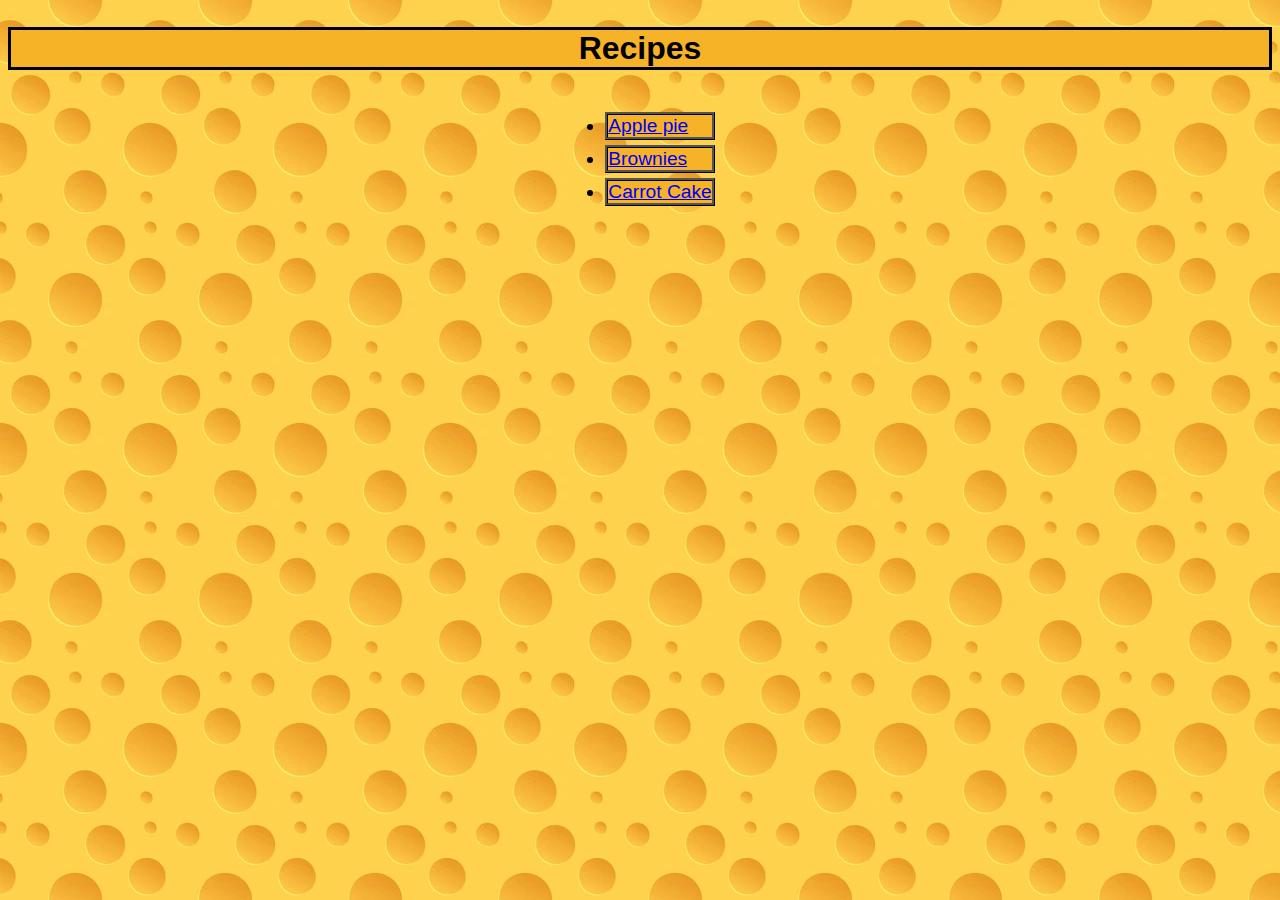
<file: index.html>
<!DOCTYPE html>
<html lang="en">
<head>
    <meta charset="UTF-8">
    <meta name="viewport" content="width=device-width, initial-scale=1.0">
    <link rel="stylesheet" href="styles.css">
    <title>Lago's Odins Recipe</title>
</head>
<body id="mainBackground">
    <h2 class="mainTitle defaultTitle">Recipes</h2>

        <div class="mainPageRecipeContainer">
            <ul class="mainPageRecipeList">
                <li><a href="recipes/apple_pie.html">Apple pie</a></li>
                <li><a href="recipes/brownies.html">Brownies</a></li>
                <li><a href="recipes/carrot_cake.html">Carrot Cake</a></li>
            </ul>
        </div>
</body>
</html>
</file>
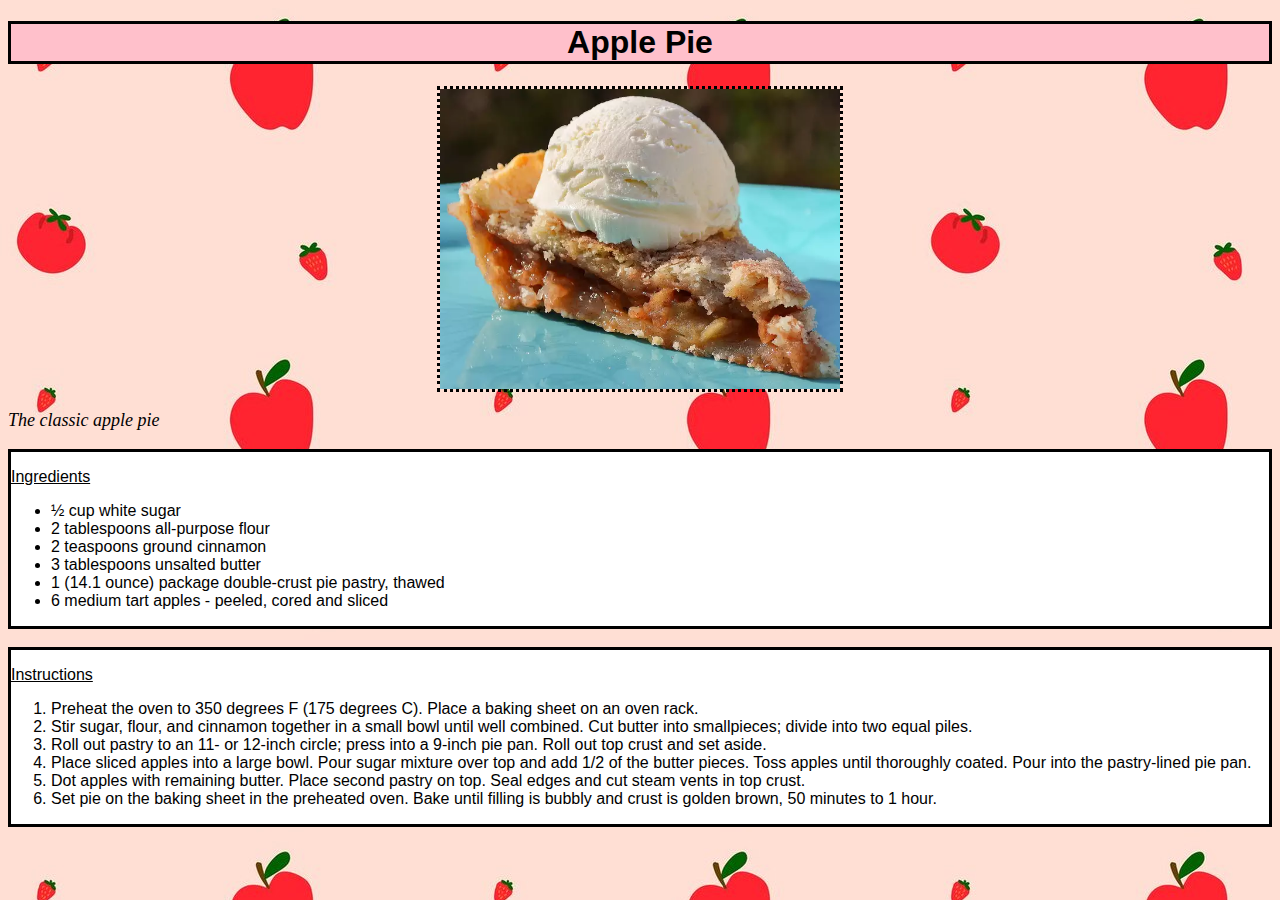
<file: recipes/apple_pie.html>
<!DOCTYPE html>
<html lang="en">

<head>
    <meta charset="UTF-8">
    <meta name="viewport" content="width=device-width, initial-scale=1.0">
    <link rel="stylesheet" href="/styles.css">
    <title>Apple pie Recipe</title>
</head>

<body id="appleRecipeBackground">
    <h1 class="defaultTitle appleTitle">Apple Pie</h1>

    <img class="recipePicture" src="../images/applepie.png" alt="Apple Pie Img">
    <p class="catchyTitle">The classic apple pie</p>

    <div class="listContainer">
        <p class="listHeader">Ingredients</p>
        <ul>
            <li>½ cup white sugar</li>
            <li>2 tablespoons all-purpose flour</li>
            <li>2 teaspoons ground cinnamon</li>
            <li>3 tablespoons unsalted butter</li>
            <li>1 (14.1 ounce) package double-crust pie pastry, thawed</li>
            <li>6 medium tart apples - peeled, cored and sliced</li>
        </ul>
    </div>
    </br>
    <div class="listContainer">
        <p class="listHeader">Instructions</p>
        <ol>
            <li>Preheat the oven to 350 degrees F (175 degrees C). Place a baking sheet on an oven rack.</li>
            <li>Stir sugar, flour, and cinnamon together in a small bowl until well combined. Cut butter into smallpieces; divide into two equal piles.</li>
            <li>Roll out pastry to an 11- or 12-inch circle; press into a 9-inch pie pan. Roll out top crust and set aside.</li>
            <li>Place sliced apples into a large bowl. Pour sugar mixture over top and add 1/2 of the butter pieces. Toss apples until thoroughly coated. Pour into the pastry-lined pie pan.</li>
            <li>Dot apples with remaining butter. Place second pastry on top. Seal edges and cut steam vents in top crust.</li>
            <li>Set pie on the baking sheet in the preheated oven. Bake until filling is bubbly and crust is golden brown, 50 minutes to 1 hour.</li>
        </ol>
    </div>
</body>

</html>
</file>
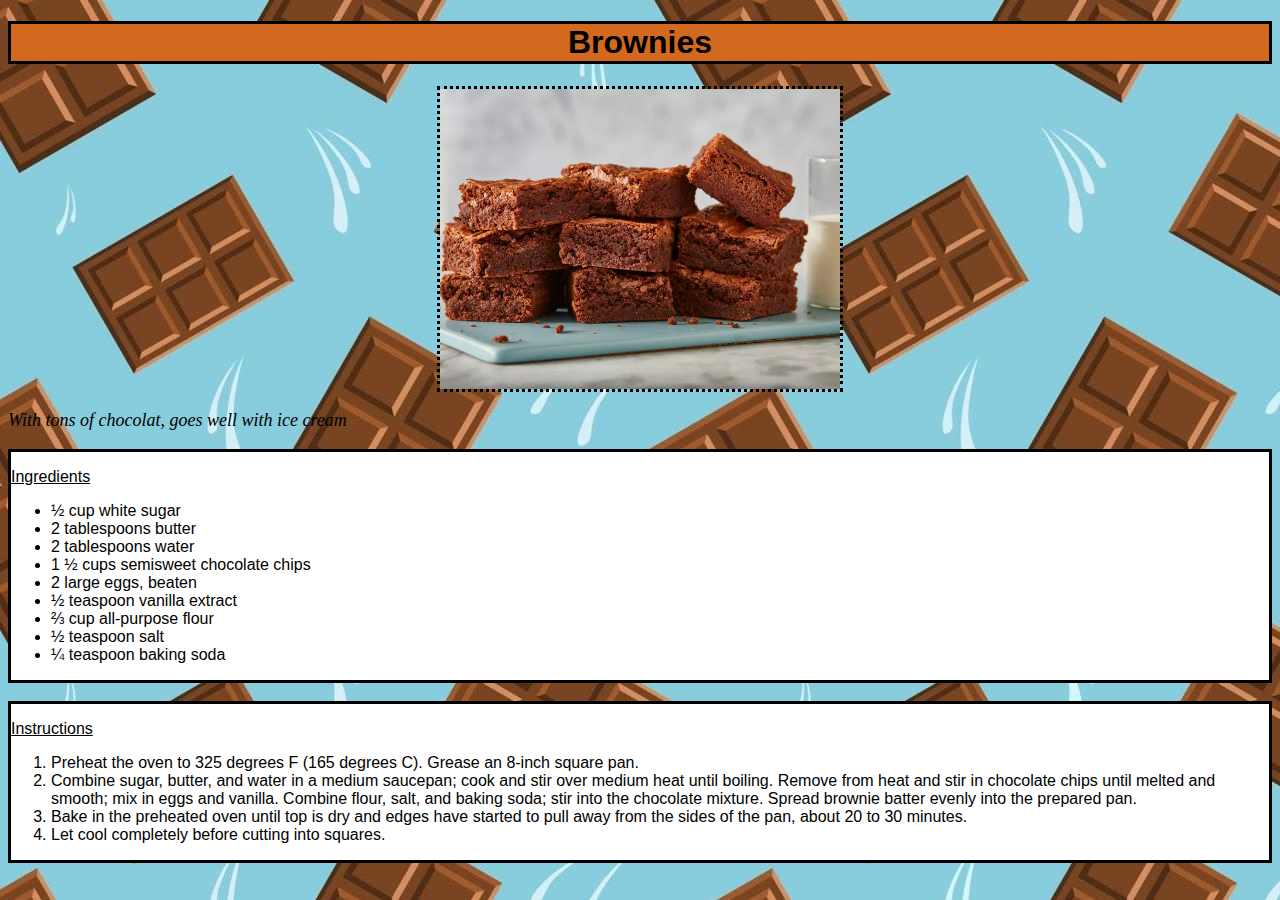
<file: recipes/brownies.html>
<!DOCTYPE html>
<html lang="en">
<head>
    <meta charset="UTF-8">
    <meta name="viewport" content="width=device-width, initial-scale=1.0">
    <link rel="stylesheet" href="/styles.css">
    <title>Brownies Recipe</title>
</head>
<body id="browniesRecipeBackground">
    <h1 class="defaultTitle browniesTitle">Brownies</h1>

    <img class="recipePicture" src="../images/brownies.webp" alt="Brownies Img">
    <p class="catchyTitle">With tons of chocolat, goes well with ice cream</p>
    
    <div class="listContainer">
        <p class="listHeader">Ingredients</p>
        <ul>
            <li>½ cup white sugar</li>
            <li>2 tablespoons butter</li>
            <li>2 tablespoons water</li>
            <li>1 ½ cups semisweet chocolate chips</li>
            <li>2 large eggs, beaten</li>
            <li>½ teaspoon vanilla extract</li>
            <li>⅔ cup all-purpose flour</li>
            <li>½ teaspoon salt</li>
            <li>¼ teaspoon baking soda</li>
        </ul>
    </div>
    </br>
    <div class="listContainer">
        <p class="listHeader">Instructions</p>
        <ol>
            <li>Preheat the oven to 325 degrees F (165 degrees C). Grease an 8-inch square pan.</li>
            <li>Combine sugar, butter, and water in a medium saucepan; cook and stir over medium heat until boiling. Remove from heat and stir in chocolate chips until melted and smooth; mix in eggs and vanilla. Combine flour, salt, and baking soda; stir into the chocolate mixture. Spread brownie batter evenly into the prepared pan.</li>
            <li>Bake in the preheated oven until top is dry and edges have started to pull away from the sides of the pan, about 20 to 30 minutes.</li>
            <li>Let cool completely before cutting into squares.</li>
        </ol>
    </div>
</body>
</html>
</file>
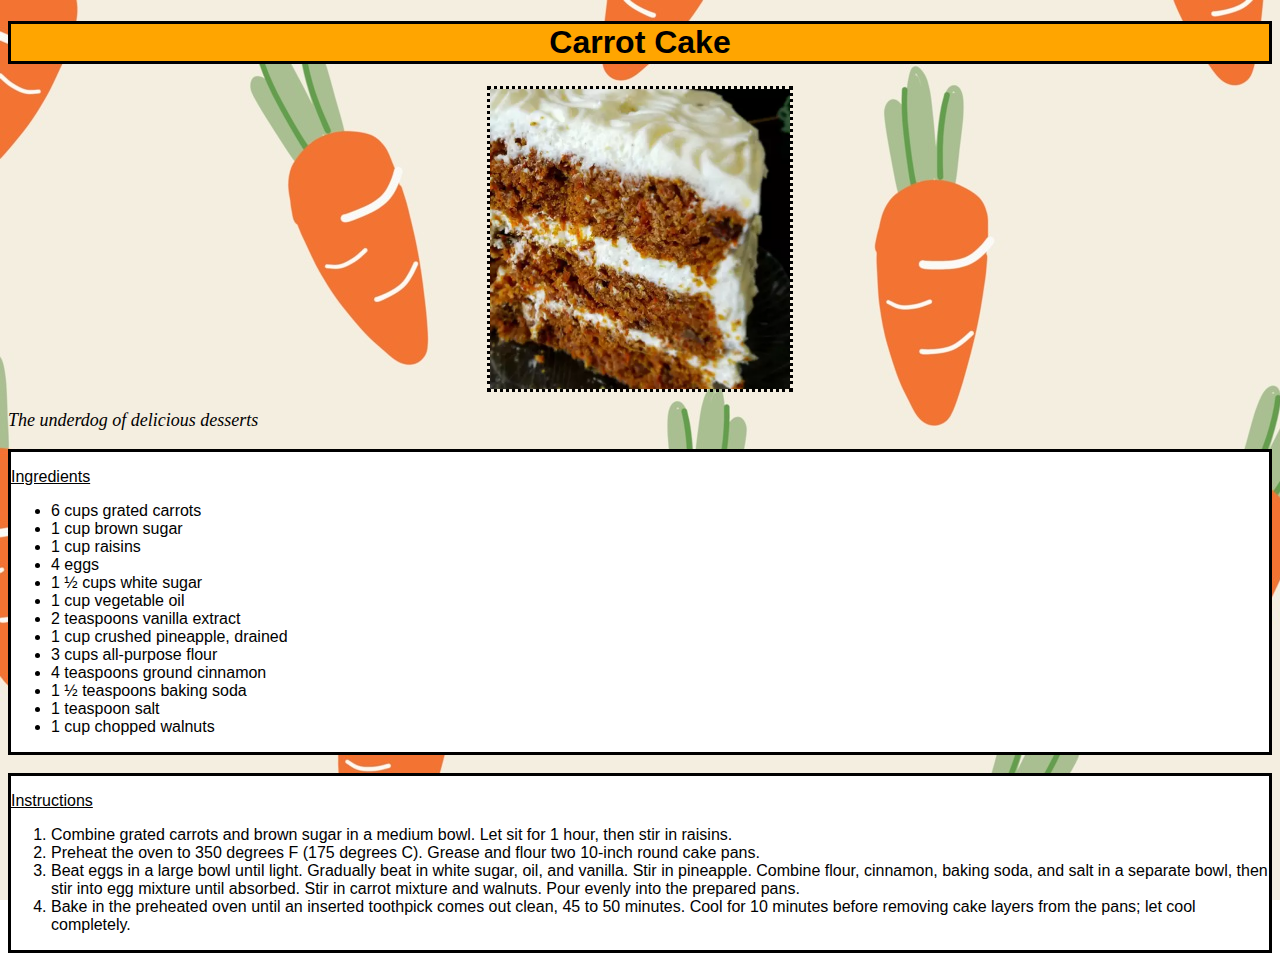
<file: recipes/carrot_cake.html>
<!DOCTYPE html>
<html lang="en">
<head>
    <meta charset="UTF-8">
    <meta name="viewport" content="width=device-width, initial-scale=1.0">
    <link rel="stylesheet" href="/styles.css">
    <title>Carrot Cake Recipe</title>
</head>
<body id="carotteRecipeBackground">
    <h1 class="defaultTitle carotteTitle">Carrot Cake</h1>

    <img class="recipePicture" src="../images/carrotcake.webp" alt="Carrot Cake Img">
    <p class="catchyTitle">The underdog of delicious desserts</p>
    
    <div class="listContainer">
        <p class="listHeader">Ingredients</p>
        <ul>
            <li>6 cups grated carrots</li>
            <li>1 cup brown sugar</li>
            <li>1 cup raisins</li>
            <li>4 eggs</li>
            <li>1 ½ cups white sugar</li>
            <li>1 cup vegetable oil</li>
            <li>2 teaspoons vanilla extract</li>
            <li>1 cup crushed pineapple, drained</li>
            <li>3 cups all-purpose flour</li>
            <li>4 teaspoons ground cinnamon</li>
            <li>1 ½ teaspoons baking soda</li>
            <li>1 teaspoon salt</li>
            <li>1 cup chopped walnuts</li>
        </ul>
    </div>
    </br>
    <div class="listContainer">
    <p class="listHeader">Instructions</p>
        <ol>
            <li>Combine grated carrots and brown sugar in a medium bowl. Let sit for 1 hour, then stir in raisins.</li>
            <li>Preheat the oven to 350 degrees F (175 degrees C). Grease and flour two 10-inch round cake pans.</li>
            <li>Beat eggs in a large bowl until light. Gradually beat in white sugar, oil, and vanilla. Stir in pineapple. Combine flour, cinnamon, baking soda, and salt in a separate bowl, then stir into egg mixture until absorbed. Stir in carrot mixture and walnuts. Pour evenly into the prepared pans.</li>
            <li>Bake in the preheated oven until an inserted toothpick comes out clean, 45 to 50 minutes. Cool for 10 minutes before removing cake layers from the pans; let cool completely.</li>
        </ol>
    </div>
</body>
</html>
</file>
<file: styles.css>
body {
    font-family: Arial, Helvetica, sans-serif;
}

  /**
    MAIN PAGE
  **/
.mainPageRecipeContainer{
    text-align: center;
}

ul.mainPageRecipeList{
    display: inline-block;
    text-align: left;
}

.mainPageRecipeList > * {
    color: black;
    font-size:larger;
    background-color: #f6b328;
    border-style:ridge;
    border-color: black;
    margin-bottom:5px;
}


/**
    TITLES
**/
.mainTitle{
    background-color: #f6b328;
}

.appleTitle{
    background-color: pink;
}

.browniesTitle{
    background-color: chocolate;
}

.carotteTitle{
    background-color: orange;
}

.defaultTitle{
    color: black;
    text-align: center;
    font-size:xx-large;
    font-weight: bold;
    border-style:solid ;
    border-color: black;
}

p.catchyTitle {
    font-family: "Lucida Handwriting", cursive;
    font-style:italic;
    font-size: large;
}


/**
    BACKGROUNDS
**/
#mainBackground {
    background-image: url("/images/cheeseBackground.webp");
}

#appleRecipeBackground {
    background-image: url("/images/appleBackground3.jpg");
}

#browniesRecipeBackground {
    background-image: url("/images/chocolatBackground.jpg");
}

#carotteRecipeBackground {
    background-image: url("/images/carotteBackground.jpg");
}


#mainBackground,
#appleRecipeBackground,
#browniesRecipeBackground,
#carotteRecipeBackground {
    background-attachment:fixed;
}


/**
    IMAGES
**/
.recipePicture {
    border-style: dotted;
    border-color: black;
    display: block;
    height: 300px;
    width: auto;
    margin-left: auto;
    margin-right: auto;
}


/**
    INGREDIENTS/ISTRUCTIONS LIST
**/
.listContainer {
    background-color: white;
    border-style: solid;
    border-color: black;
}

.listHeader {
    text-decoration: underline;
}
</file>
